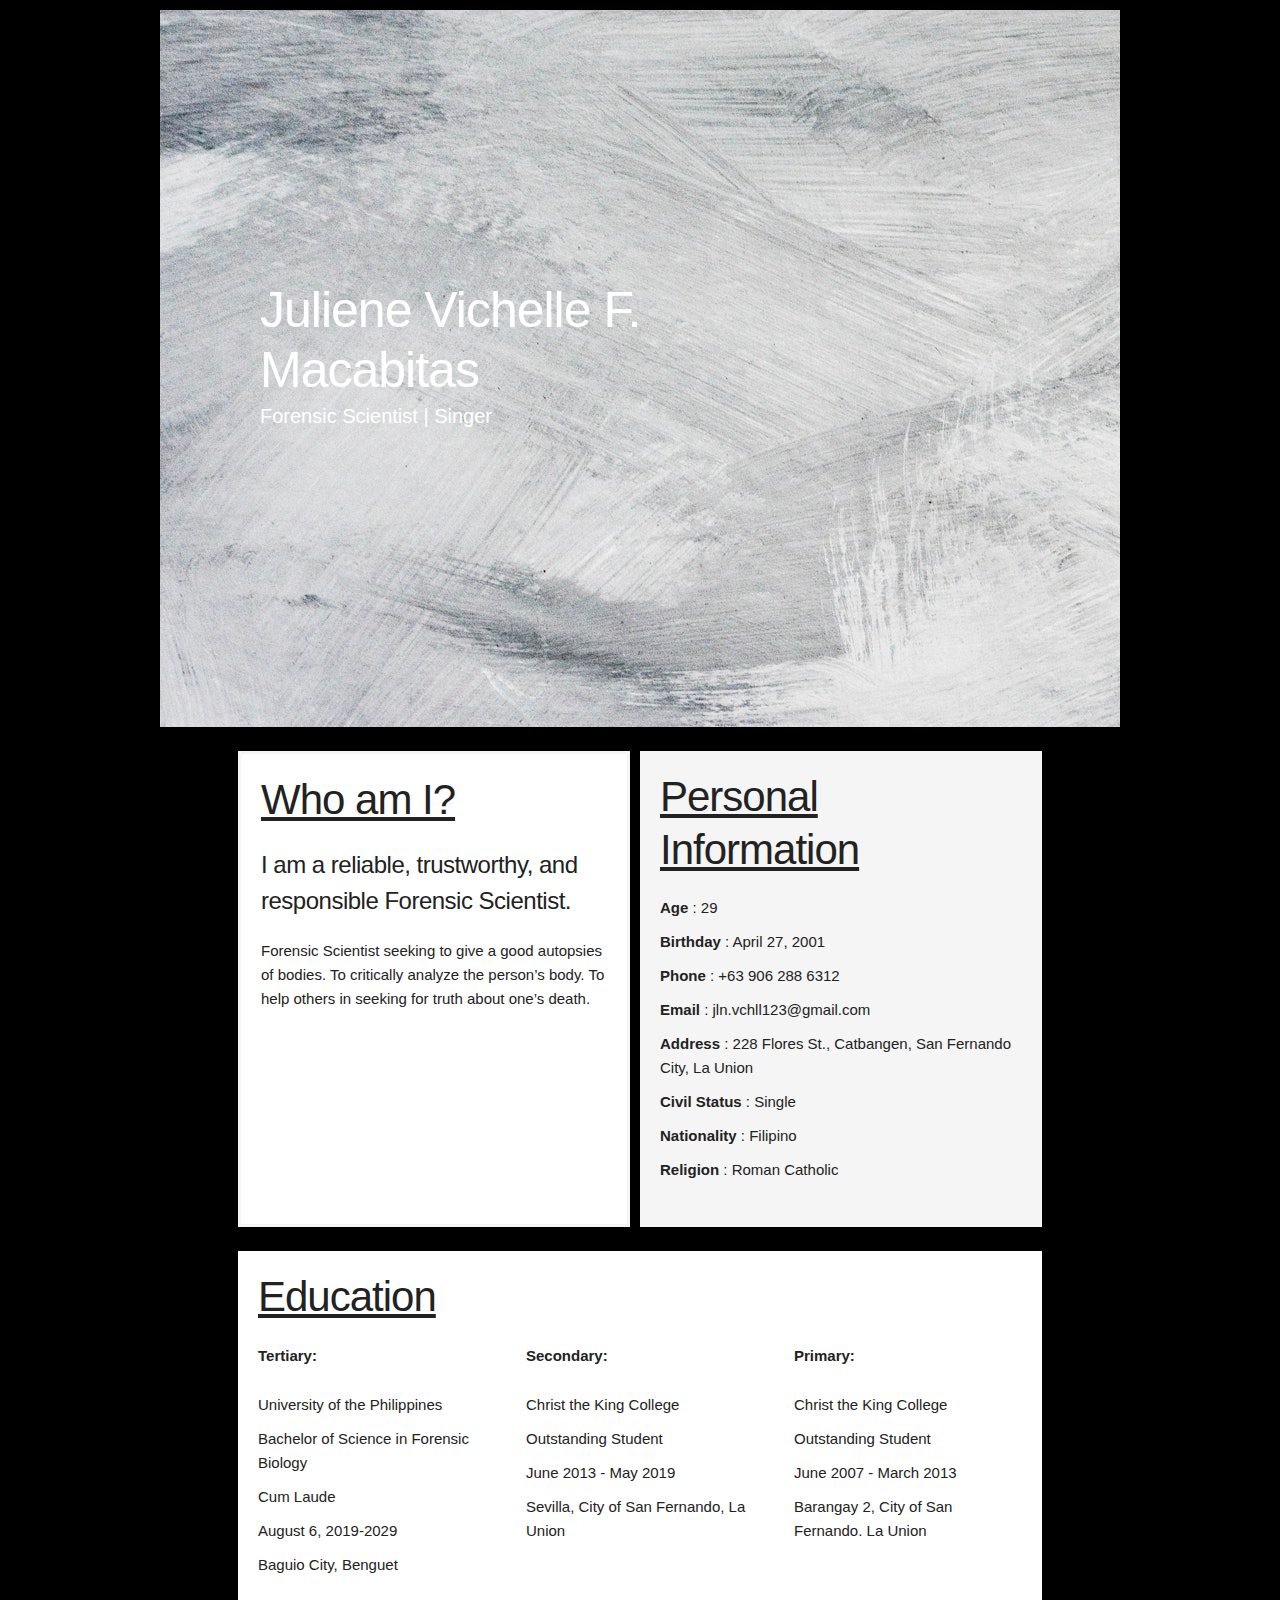
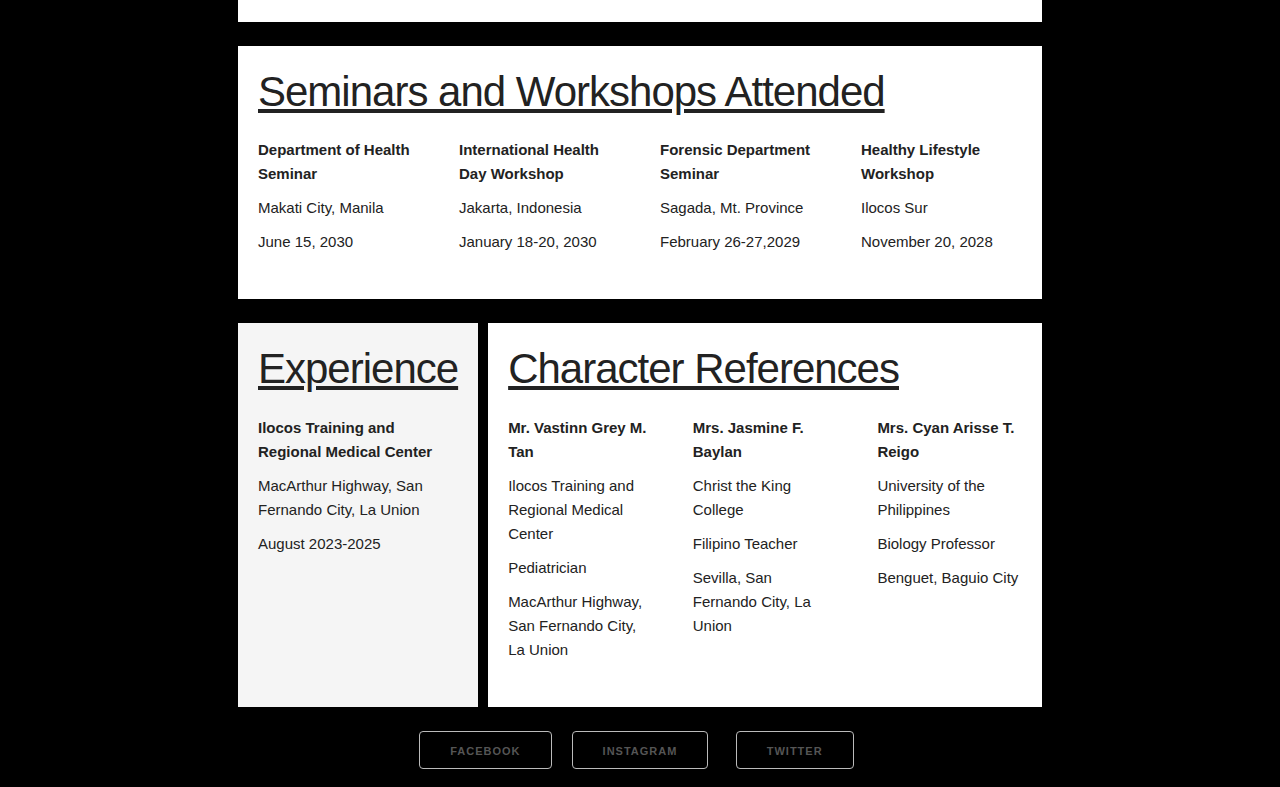
<file: index.html>
<!DOCTYPE html>
<html lang="em">
    <head>
        <meta charset="UTF-8">
        <meta name="viewport" content="width-device-width, initial-scale=1.0">
        <meta http-equiv="X-UA-Compatible" content="ie-edge">
        <link rel="stylesheet" href="css/skeleton/skeleton.css">
        <link rel="stylesheet" href="css/style.css">
        <title>My Resume</title>   
    </head>   
    
    <body>
        <div class="container">
            <h1>Juliene Vichelle F. Macabitas</h1>
            <p>Forensic Scientist | Singer</p>
        </div>
        
        <br>
        <div class="containerr">
            <div id="who">
                <h2>Who am I?</h2>
                <h5>I am a reliable, trustworthy, and responsible Forensic Scientist.</h5>
                <p>Forensic Scientist seeking to give a good autopsies of bodies. To critically analyze the person’s body. To help others in seeking for truth about one’s death.</p>
            </div>
            
            <div id="info">
                <h2>Personal Information</h2>
                <ul>
                    <li><b>Age</b> : 29</li>
                    <li><b>Birthday</b> : April 27, 2001</li>
                    <li><b>Phone</b> : +63 906 288 6312</li>
                    <li><b>Email</b> : jln.vchll123@gmail.com</li>
                    <li><b>Address</b> : 228 Flores St., Catbangen, San Fernando City, La Union</li>
                    <li><b>Civil Status</b> : Single</li>
                    <li><b>Nationality</b> : Filipino</li>
                    <li><b>Religion</b> : Roman Catholic</li>
                </ul>
            </div>  
        </div>
        
        <br>
        
        <div class="container2">
            <div id="edu">
                <h2>Education</h2>
            </div>
            
            <div id="ter">
                <p><b>Tertiary:</b></p>
                <ul>
                    <li>University of the Philippines</li>
                    <li>Bachelor of Science in Forensic Biology</li>
                    <li>Cum Laude</li>
                    <li>August 6, 2019-2029</li>
                    <li>Baguio City, Benguet</li>
                </ul>
            </div>
            
            <div id="sec">
                <p><b>Secondary:</b></p>
                <ul>
                    <li>Christ the King College</li>
                    <li>Outstanding Student</li>
                    <li>June 2013 - May 2019</li>
                    <li>Sevilla, City of San Fernando, La Union</li>
                </ul>
            </div>
            
            <div id="pri">
                <p><b>Primary:</b></p>
                <ul>
                    <li>Christ the King College</li>
                    <li>Outstanding Student</li>
                    <li>June 2007 - March 2013</li>
                    <li>Barangay 2, City of San Fernando. La Union</li>
                </ul>
            </div>
        </div>
            
        <br>
        
        <div class="container3">
            <div id="sem">
                <h2>Seminars and Workshops Attended</h2>
            </div>
            
            <div id="dep">
                <ul>
                    <li><b>Department of Health Seminar</b></li>
                    <li>Makati City, Manila</li>
                    <li>June 15, 2030</li>
                </ul>   
            </div>
            
            <div id="int">
                <ul>
                    <li><b>International Health Day Workshop</b></li>
                    <li>Jakarta, Indonesia</li>
                    <li>January 18-20, 2030</li>
                </ul>
            </div>
            
            <div id="for">
                <ul>
                    <li><b>Forensic Department Seminar</b></li>
                    <li>Sagada, Mt. Province</li>
                    <li>February 26-27,2029</li>
                </ul>
            </div>
            
            <div id="hea">
                <ul>
                    <li><b>Healthy Lifestyle Workshop</b></li>
                    <li>Ilocos Sur</li>
                    <li>November 20, 2028</li>
                </ul>
            </div>
        </div>
        
        <br>
        
        <div class="container4">
            <div id="exp">
                <h2>Experience</h2>
                <ul>
                    <li><b>Ilocos Training and Regional Medical Center</b></li>
                    <li>MacArthur Highway, San Fernando City, La Union</li>
                    <li>August 2023-2025</li>
                </ul>   
            </div>
            
            <div id="char">
                <h2>Character References</h2>
            </div>
            
            <div id="mr">
                <ul>
                    <li><b>Mr. Vastinn Grey M. Tan</b></li>
                    <li>Ilocos Training and Regional Medical Center</li>
                    <li>Pediatrician</li>
                    <li>MacArthur Highway, San Fernando City, La Union</li>
                </ul>
            </div>
            
            <div id="mrs">
                <ul>
                    <li><b>Mrs. Jasmine F. Baylan</b></li>
                    <li>Christ the King College</li>
                    <li>Filipino Teacher</li>
                    <li>Sevilla, San Fernando City, La Union</li>
                </ul>
            </div>
            
            <div id="ms">
                 <ul>
                    <li><b>Mrs. Cyan Arisse T. Reigo</b></li>
                    <li>University of the Philippines</li>
                    <li>Biology Professor</li>
                    <li>Benguet, Baguio City</li>
                </ul>
            </div>
        </div>
        
        <br>
        
        <div class="container5">
            <a href="https://www.facebook.com/jlnvchllm1" target="CLICK"><li class="button">Facebook</li></a>
            <a href="https://www.instagram.com/jlnvchllm/?hl=en" target="CLICK"><li class="button">Instagram</li></a>
            <a href="https://twitter.com/jlnvchllm" target="CLICK"><li class="button">Twitter</li></a>
        </div>
    </body>    
</html>
</file>
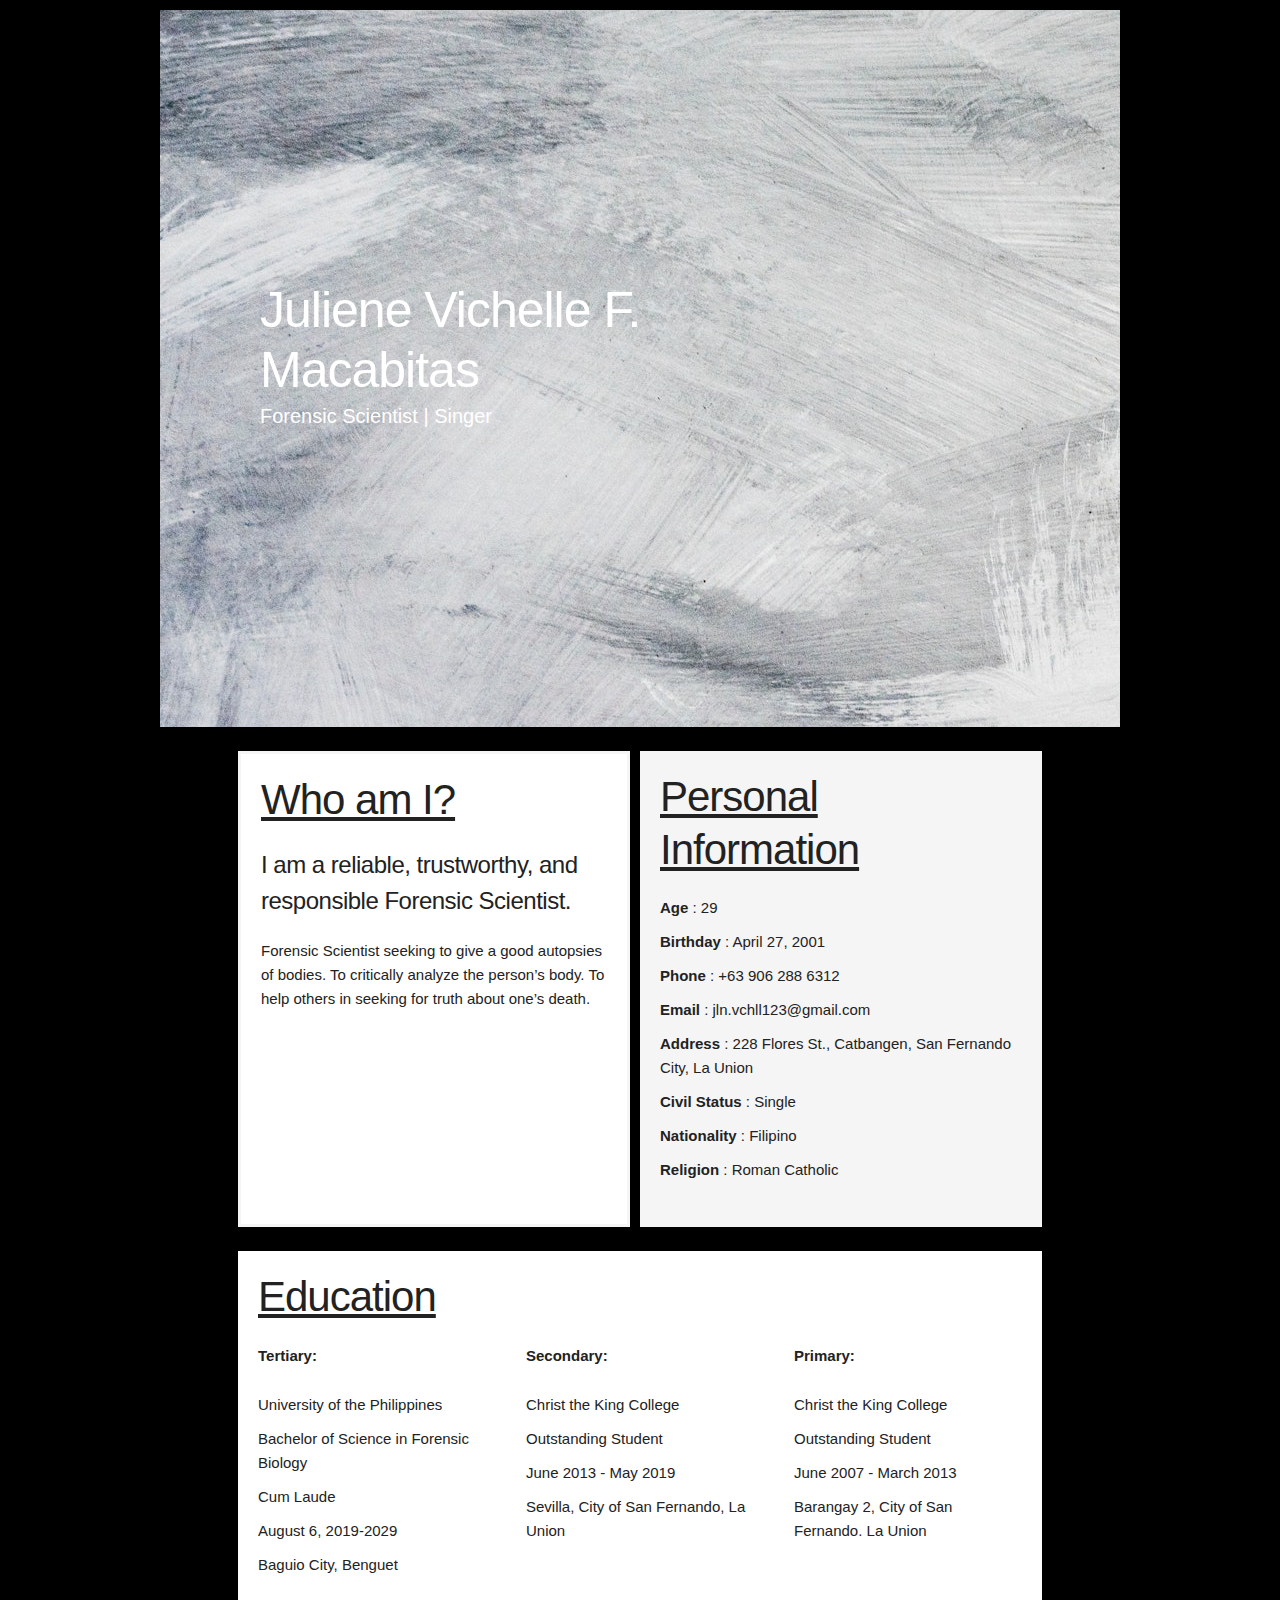
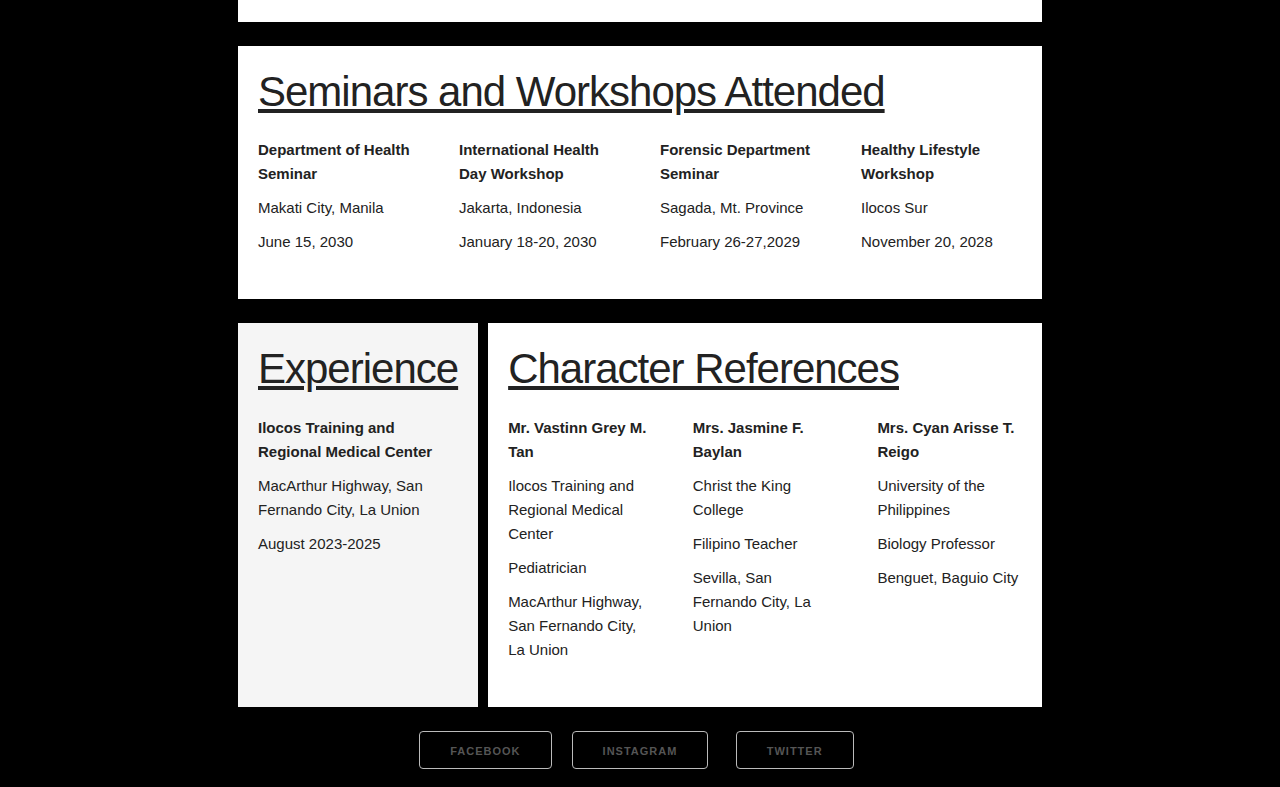
<file: Resume/index.html>
<!DOCTYPE html>
<html lang="em">
    <head>
        <meta charset="UTF-8">
        <meta name="viewport" content="width-device-width, initial-scale=1.0">
        <meta http-equiv="X-UA-Compatible" content="ie-edge">
        <link rel="stylesheet" href="css/skeleton/skeleton.css">
        <link rel="stylesheet" href="css/style.css">
        <title>My Resume</title>   
    </head>   
    
    <body>
        <div class="container">
            <h1>Juliene Vichelle F. Macabitas</h1>
            <p>Forensic Scientist | Singer</p>
        </div>
        
        <br>
        <div class="containerr">
            <div id="who">
                <h2>Who am I?</h2>
                <h5>I am a reliable, trustworthy, and responsible Forensic Scientist.</h5>
                <p>Forensic Scientist seeking to give a good autopsies of bodies. To critically analyze the person’s body. To help others in seeking for truth about one’s death.</p>
            </div>
            
            <div id="info">
                <h2>Personal Information</h2>
                <ul>
                    <li><b>Age</b> : 29</li>
                    <li><b>Birthday</b> : April 27, 2001</li>
                    <li><b>Phone</b> : +63 906 288 6312</li>
                    <li><b>Email</b> : jln.vchll123@gmail.com</li>
                    <li><b>Address</b> : 228 Flores St., Catbangen, San Fernando City, La Union</li>
                    <li><b>Civil Status</b> : Single</li>
                    <li><b>Nationality</b> : Filipino</li>
                    <li><b>Religion</b> : Roman Catholic</li>
                </ul>
            </div>  
        </div>
        
        <br>
        
        <div class="container2">
            <div id="edu">
                <h2>Education</h2>
            </div>
            
            <div id="ter">
                <p><b>Tertiary:</b></p>
                <ul>
                    <li>University of the Philippines</li>
                    <li>Bachelor of Science in Forensic Biology</li>
                    <li>Cum Laude</li>
                    <li>August 6, 2019-2029</li>
                    <li>Baguio City, Benguet</li>
                </ul>
            </div>
            
            <div id="sec">
                <p><b>Secondary:</b></p>
                <ul>
                    <li>Christ the King College</li>
                    <li>Outstanding Student</li>
                    <li>June 2013 - May 2019</li>
                    <li>Sevilla, City of San Fernando, La Union</li>
                </ul>
            </div>
            
            <div id="pri">
                <p><b>Primary:</b></p>
                <ul>
                    <li>Christ the King College</li>
                    <li>Outstanding Student</li>
                    <li>June 2007 - March 2013</li>
                    <li>Barangay 2, City of San Fernando. La Union</li>
                </ul>
            </div>
        </div>
            
        <br>
        
        <div class="container3">
            <div id="sem">
                <h2>Seminars and Workshops Attended</h2>
            </div>
            
            <div id="dep">
                <ul>
                    <li><b>Department of Health Seminar</b></li>
                    <li>Makati City, Manila</li>
                    <li>June 15, 2030</li>
                </ul>   
            </div>
            
            <div id="int">
                <ul>
                    <li><b>International Health Day Workshop</b></li>
                    <li>Jakarta, Indonesia</li>
                    <li>January 18-20, 2030</li>
                </ul>
            </div>
            
            <div id="for">
                <ul>
                    <li><b>Forensic Department Seminar</b></li>
                    <li>Sagada, Mt. Province</li>
                    <li>February 26-27,2029</li>
                </ul>
            </div>
            
            <div id="hea">
                <ul>
                    <li><b>Healthy Lifestyle Workshop</b></li>
                    <li>Ilocos Sur</li>
                    <li>November 20, 2028</li>
                </ul>
            </div>
        </div>
        
        <br>
        
        <div class="container4">
            <div id="exp">
                <h2>Experience</h2>
                <ul>
                    <li><b>Ilocos Training and Regional Medical Center</b></li>
                    <li>MacArthur Highway, San Fernando City, La Union</li>
                    <li>August 2023-2025</li>
                </ul>   
            </div>
            
            <div id="char">
                <h2>Character References</h2>
            </div>
            
            <div id="mr">
                <ul>
                    <li><b>Mr. Vastinn Grey M. Tan</b></li>
                    <li>Ilocos Training and Regional Medical Center</li>
                    <li>Pediatrician</li>
                    <li>MacArthur Highway, San Fernando City, La Union</li>
                </ul>
            </div>
            
            <div id="mrs">
                <ul>
                    <li><b>Mrs. Jasmine F. Baylan</b></li>
                    <li>Christ the King College</li>
                    <li>Filipino Teacher</li>
                    <li>Sevilla, San Fernando City, La Union</li>
                </ul>
            </div>
            
            <div id="ms">
                 <ul>
                    <li><b>Mrs. Cyan Arisse T. Reigo</b></li>
                    <li>University of the Philippines</li>
                    <li>Biology Professor</li>
                    <li>Benguet, Baguio City</li>
                </ul>
            </div>
        </div>
        
        <br>
        
        <div class="container5">
            <a href="https://www.facebook.com/jlnvchllm1" target="CLICK"><li class="button">Facebook</li></a>
            <a href="https://www.instagram.com/jlnvchllm/?hl=en" target="CLICK"><li class="button">Instagram</li></a>
            <a href="https://twitter.com/jlnvchllm" target="CLICK"><li class="button">Twitter</li></a>
        </div>
    </body>    
</html>
</file>
<file: css/skeleton/skeleton.css>
/*
* Skeleton V2.0.4
* Copyright 2014, Dave Gamache
* www.getskeleton.com
* Free to use under the MIT license.
* http://www.opensource.org/licenses/mit-license.php
* 12/29/2014
*/


/* Table of contents
––––––––––––––––––––––––––––––––––––––––––––––––––
- Grid
- Base Styles
- Typography
- Links
- Buttons
- Forms
- Lists
- Code
- Tables
- Spacing
- Utilities
- Clearing
- Media Queries
*/


/* Grid
–––––––––––––––––––––––––––––––––––––––––––––––––– */
.container {
  position: relative;
  width: 100%;
  max-width: 960px;
  margin: 0 auto;
  padding: 0 20px;
  box-sizing: border-box; }
.column,
.columns {
  width: 100%;
  float: left;
  box-sizing: border-box; }

/* For devices larger than 400px */
@media (min-width: 400px) {
  .container {
    width: 85%;
    padding: 0; }
}

/* For devices larger than 550px */
@media (min-width: 550px) {
  .container {
    width: 80%; }
  .column,
  .columns {
    margin-left: 4%; }
  .column:first-child,
  .columns:first-child {
    margin-left: 0; }

  .one.column,
  .one.columns                    { width: 4.66666666667%; }
  .two.columns                    { width: 13.3333333333%; }
  .three.columns                  { width: 22%;            }
  .four.columns                   { width: 30.6666666667%; }
  .five.columns                   { width: 39.3333333333%; }
  .six.columns                    { width: 48%;            }
  .seven.columns                  { width: 56.6666666667%; }
  .eight.columns                  { width: 65.3333333333%; }
  .nine.columns                   { width: 74.0%;          }
  .ten.columns                    { width: 82.6666666667%; }
  .eleven.columns                 { width: 91.3333333333%; }
  .twelve.columns                 { width: 100%; margin-left: 0; }

  .one-third.column               { width: 30.6666666667%; }
  .two-thirds.column              { width: 65.3333333333%; }

  .one-half.column                { width: 48%; }

  /* Offsets */
  .offset-by-one.column,
  .offset-by-one.columns          { margin-left: 8.66666666667%; }
  .offset-by-two.column,
  .offset-by-two.columns          { margin-left: 17.3333333333%; }
  .offset-by-three.column,
  .offset-by-three.columns        { margin-left: 26%;            }
  .offset-by-four.column,
  .offset-by-four.columns         { margin-left: 34.6666666667%; }
  .offset-by-five.column,
  .offset-by-five.columns         { margin-left: 43.3333333333%; }
  .offset-by-six.column,
  .offset-by-six.columns          { margin-left: 52%;            }
  .offset-by-seven.column,
  .offset-by-seven.columns        { margin-left: 60.6666666667%; }
  .offset-by-eight.column,
  .offset-by-eight.columns        { margin-left: 69.3333333333%; }
  .offset-by-nine.column,
  .offset-by-nine.columns         { margin-left: 78.0%;          }
  .offset-by-ten.column,
  .offset-by-ten.columns          { margin-left: 86.6666666667%; }
  .offset-by-eleven.column,
  .offset-by-eleven.columns       { margin-left: 95.3333333333%; }

  .offset-by-one-third.column,
  .offset-by-one-third.columns    { margin-left: 34.6666666667%; }
  .offset-by-two-thirds.column,
  .offset-by-two-thirds.columns   { margin-left: 69.3333333333%; }

  .offset-by-one-half.column,
  .offset-by-one-half.columns     { margin-left: 52%; }

}


/* Base Styles
–––––––––––––––––––––––––––––––––––––––––––––––––– */
/* NOTE
html is set to 62.5% so that all the REM measurements throughout Skeleton
are based on 10px sizing. So basically 1.5rem = 15px :) */
html {
  font-size: 62.5%; }
body {
  font-size: 1.5em; /* currently ems cause chrome bug misinterpreting rems on body element */
  line-height: 1.6;
  font-weight: 400;
  font-family: "Raleway", "HelveticaNeue", "Helvetica Neue", Helvetica, Arial, sans-serif;
  color: #222; }


/* Typography
–––––––––––––––––––––––––––––––––––––––––––––––––– */
h1, h2, h3, h4, h5, h6 {
  margin-top: 0;
  margin-bottom: 2rem;
  font-weight: 300; }
h1 { font-size: 4.0rem; line-height: 1.2;  letter-spacing: -.1rem;}
h2 { font-size: 3.6rem; line-height: 1.25; letter-spacing: -.1rem; }
h3 { font-size: 3.0rem; line-height: 1.3;  letter-spacing: -.1rem; }
h4 { font-size: 2.4rem; line-height: 1.35; letter-spacing: -.08rem; }
h5 { font-size: 1.8rem; line-height: 1.5;  letter-spacing: -.05rem; }
h6 { font-size: 1.5rem; line-height: 1.6;  letter-spacing: 0; }

/* Larger than phablet */
@media (min-width: 550px) {
  h1 { font-size: 5.0rem; }
  h2 { font-size: 4.2rem; }
  h3 { font-size: 3.6rem; }
  h4 { font-size: 3.0rem; }
  h5 { font-size: 2.4rem; }
  h6 { font-size: 1.5rem; }
}

p {
  margin-top: 0; }


/* Links
–––––––––––––––––––––––––––––––––––––––––––––––––– */
a {
  color: #1EAEDB; }
a:hover {
  color: #0FA0CE; }


/* Buttons
–––––––––––––––––––––––––––––––––––––––––––––––––– */
.button,
button,
input[type="submit"],
input[type="reset"],
input[type="button"] {
  display: inline-block;
  height: 38px;
  padding: 0 30px;
  color: #555;
  text-align: center;
  font-size: 11px;
  font-weight: 600;
  line-height: 38px;
  letter-spacing: .1rem;
  text-transform: uppercase;
  text-decoration: none;
  white-space: nowrap;
  background-color: transparent;
  border-radius: 4px;
  border: 1px solid #bbb;
  cursor: pointer;
  box-sizing: border-box; }
.button:hover,
button:hover,
input[type="submit"]:hover,
input[type="reset"]:hover,
input[type="button"]:hover,
.button:focus,
button:focus,
input[type="submit"]:focus,
input[type="reset"]:focus,
input[type="button"]:focus {
  color: #333;
  border-color: #888;
  outline: 0; }
.button.button-primary,
button.button-primary,
input[type="submit"].button-primary,
input[type="reset"].button-primary,
input[type="button"].button-primary {
  color: #FFF;
  background-color: #33C3F0;
  border-color: #33C3F0; }
.button.button-primary:hover,
button.button-primary:hover,
input[type="submit"].button-primary:hover,
input[type="reset"].button-primary:hover,
input[type="button"].button-primary:hover,
.button.button-primary:focus,
button.button-primary:focus,
input[type="submit"].button-primary:focus,
input[type="reset"].button-primary:focus,
input[type="button"].button-primary:focus {
  color: #FFF;
  background-color: #1EAEDB;
  border-color: #1EAEDB; }


/* Forms
–––––––––––––––––––––––––––––––––––––––––––––––––– */
input[type="email"],
input[type="number"],
input[type="search"],
input[type="text"],
input[type="tel"],
input[type="url"],
input[type="password"],
textarea,
select {
  height: 38px;
  padding: 6px 10px; /* The 6px vertically centers text on FF, ignored by Webkit */
  background-color: #fff;
  border: 1px solid #D1D1D1;
  border-radius: 4px;
  box-shadow: none;
  box-sizing: border-box; }
/* Removes awkward default styles on some inputs for iOS */
input[type="email"],
input[type="number"],
input[type="search"],
input[type="text"],
input[type="tel"],
input[type="url"],
input[type="password"],
textarea {
  -webkit-appearance: none;
     -moz-appearance: none;
          appearance: none; }
textarea {
  min-height: 65px;
  padding-top: 6px;
  padding-bottom: 6px; }
input[type="email"]:focus,
input[type="number"]:focus,
input[type="search"]:focus,
input[type="text"]:focus,
input[type="tel"]:focus,
input[type="url"]:focus,
input[type="password"]:focus,
textarea:focus,
select:focus {
  border: 1px solid #33C3F0;
  outline: 0; }
label,
legend {
  display: block;
  margin-bottom: .5rem;
  font-weight: 600; }
fieldset {
  padding: 0;
  border-width: 0; }
input[type="checkbox"],
input[type="radio"] {
  display: inline; }
label > .label-body {
  display: inline-block;
  margin-left: .5rem;
  font-weight: normal; }


/* Lists
–––––––––––––––––––––––––––––––––––––––––––––––––– */
ul {
  list-style: circle inside; }
ol {
  list-style: decimal inside; }
ol, ul {
  padding-left: 0;
  margin-top: 0; }
ul ul,
ul ol,
ol ol,
ol ul {
  margin: 1.5rem 0 1.5rem 3rem;
  font-size: 90%; }
li {
  margin-bottom: 1rem; }


/* Code
–––––––––––––––––––––––––––––––––––––––––––––––––– */
code {
  padding: .2rem .5rem;
  margin: 0 .2rem;
  font-size: 90%;
  white-space: nowrap;
  background: #F1F1F1;
  border: 1px solid #E1E1E1;
  border-radius: 4px; }
pre > code {
  display: block;
  padding: 1rem 1.5rem;
  white-space: pre; }


/* Tables
–––––––––––––––––––––––––––––––––––––––––––––––––– */
th,
td {
  padding: 12px 15px;
  text-align: left;
  border-bottom: 1px solid #E1E1E1; }
th:first-child,
td:first-child {
  padding-left: 0; }
th:last-child,
td:last-child {
  padding-right: 0; }


/* Spacing
–––––––––––––––––––––––––––––––––––––––––––––––––– */
button,
.button {
  margin-bottom: 1rem; }
input,
textarea,
select,
fieldset {
  margin-bottom: 1.5rem; }
pre,
blockquote,
dl,
figure,
table,
p,
ul,
ol,
form {
  margin-bottom: 2.5rem; }


/* Utilities
–––––––––––––––––––––––––––––––––––––––––––––––––– */
.u-full-width {
  width: 100%;
  box-sizing: border-box; }
.u-max-full-width {
  max-width: 100%;
  box-sizing: border-box; }
.u-pull-right {
  float: right; }
.u-pull-left {
  float: left; }


/* Misc
–––––––––––––––––––––––––––––––––––––––––––––––––– */
hr {
  margin-top: 3rem;
  margin-bottom: 3.5rem;
  border-width: 0;
  border-top: 1px solid #E1E1E1; }


/* Clearing
–––––––––––––––––––––––––––––––––––––––––––––––––– */

/* Self Clearing Goodness */
.container:after,
.row:after,
.u-cf {
  content: "";
  display: table;
  clear: both; }


/* Media Queries
–––––––––––––––––––––––––––––––––––––––––––––––––– */
/*
Note: The best way to structure the use of media queries is to create the queries
near the relevant code. For example, if you wanted to change the styles for buttons
on small devices, paste the mobile query code up in the buttons section and style it
there.
*/


/* Larger than mobile */
@media (min-width: 400px) {}

/* Larger than phablet (also point when grid becomes active) */
@media (min-width: 550px) {}

/* Larger than tablet */
@media (min-width: 750px) {}

/* Larger than desktop */
@media (min-width: 1000px) {}

/* Larger than Desktop HD */
@media (min-width: 1200px) {}
</file>
<file: css/style.css>
body {
    background: black;
}
.container {
    background-image: url(../images/bg.jpg);
    background-position: cover;
    background-repeat: no-repeat;
    background-attachment: fixed;
    padding: 270px;
    padding-left: 100px;
    margin-top: 10px;
}

.container h1 {
    margin-bottom: 0px;
    color: white;
}

.container p {
    margin-top: 0px;
    color: white;
    font-size: 20px;
}

.container:hover {
    background-image: url(../images/cover.jpg);
    background-position: center;
}

li {
    list-style: none;
}

h2 {
    text-decoration: underline;
}

h2:hover {
    color: pink;
}
.containerr {
    display: grid;
    grid-template-columns: 1.5fr 1.5fr;
    grid-template-rows: 1fr;
    margin: 230px;
    margin-top: 0px;
    margin-bottom: 0px;
}

#who {
    background: white;
    grid-column: 1.5/3;
    padding: 20px;
    border: solid 3px whitesmoke;
    margin-right: 10px;
}

#who h5:hover {
    color: lightpink;
}

#info {
    background: whitesmoke;
    grid-column: 1.5/3;
    padding: 20px;
    margin-left: 0px;
}

#info li:hover {
    color: lightpink;
}

.container2 {
    display: grid;
    grid-template-columns: 1fr 1fr 1fr;
    grid-template-rows: 1fr;
    margin: 230px;
    margin-top: 0px;
    margin-bottom: 0px;
}

#edu {
    background: white;
    padding-top: 20px;
    padding-left: 20px;
    grid-column: 1/5;

}

#ter {
    background: white;
    padding: 20px;
    padding-top: 0px;
}

#ter p:hover {
    color: lightpink;
}

#sec {
    background: white;
    padding: 20px;
    padding-top: 0px;
}

#sec p:hover {
    color: lightpink;
}

#pri {
    background: white;
    padding: 20px;
    padding-top: 0px;
}

#pri p:hover {
    color: lightpink;
}

.container3 {
    display: grid;
    grid-template-columns: 1fr 1fr 1fr 1fr;
    grid-template-rows: 1fr;
    margin: 230px;
    margin-top: 0px;
    margin-bottom: 0px;
}


#sem {
    background: white;
    padding-top: 20px;
    padding-left: 20px;
    grid-column: 1/5;
}

#dep {
    background: white;
    padding: 20px;
    padding-top: 0px;
}

#int {
    background: white;
    padding: 20px;
    padding-top: 0px;
}

#for {
    background: white;
    padding: 20px;
    padding-top: 0px;
}

#hea {
    background: white;
    padding: 20px;
    padding-top: 0px;
}

.container4 {
    display: grid;
    grid-template-columns: 1fr 1fr 1fr 1fr;
    grid-template-rows: 1fr 1/4fr;
    margin: 230px;
    margin-top: 0px;
    margin-bottom: 0px;
}

#exp {
    background: whitesmoke;
    padding: 20px;
    grid-row: 1/3;
    margin-right: 10px;
}

#char {
    background: white;
    padding-top: 20px;
    padding-left: 20px;
    grid-column: 2/5;
}

#mr {
    background: white;
    padding: 20px;
    padding-top: 0px;
}

#mrs {
    background: white;
    padding: 20px;
    padding-top: 0px;
}

#ms {
    background: white;
    padding: 20px;
    padding-top: 0px;
}

.container5 {
    display: grid;
    grid-template-columns: 1fr 1fr 1fr;
    margin: 400px;
    margin-top: 0px;
    margin-bottom: 0px;
    text-align: center;
}
</file>
<file: Resume/css/skeleton/skeleton.css>
/*
* Skeleton V2.0.4
* Copyright 2014, Dave Gamache
* www.getskeleton.com
* Free to use under the MIT license.
* http://www.opensource.org/licenses/mit-license.php
* 12/29/2014
*/


/* Table of contents
––––––––––––––––––––––––––––––––––––––––––––––––––
- Grid
- Base Styles
- Typography
- Links
- Buttons
- Forms
- Lists
- Code
- Tables
- Spacing
- Utilities
- Clearing
- Media Queries
*/


/* Grid
–––––––––––––––––––––––––––––––––––––––––––––––––– */
.container {
  position: relative;
  width: 100%;
  max-width: 960px;
  margin: 0 auto;
  padding: 0 20px;
  box-sizing: border-box; }
.column,
.columns {
  width: 100%;
  float: left;
  box-sizing: border-box; }

/* For devices larger than 400px */
@media (min-width: 400px) {
  .container {
    width: 85%;
    padding: 0; }
}

/* For devices larger than 550px */
@media (min-width: 550px) {
  .container {
    width: 80%; }
  .column,
  .columns {
    margin-left: 4%; }
  .column:first-child,
  .columns:first-child {
    margin-left: 0; }

  .one.column,
  .one.columns                    { width: 4.66666666667%; }
  .two.columns                    { width: 13.3333333333%; }
  .three.columns                  { width: 22%;            }
  .four.columns                   { width: 30.6666666667%; }
  .five.columns                   { width: 39.3333333333%; }
  .six.columns                    { width: 48%;            }
  .seven.columns                  { width: 56.6666666667%; }
  .eight.columns                  { width: 65.3333333333%; }
  .nine.columns                   { width: 74.0%;          }
  .ten.columns                    { width: 82.6666666667%; }
  .eleven.columns                 { width: 91.3333333333%; }
  .twelve.columns                 { width: 100%; margin-left: 0; }

  .one-third.column               { width: 30.6666666667%; }
  .two-thirds.column              { width: 65.3333333333%; }

  .one-half.column                { width: 48%; }

  /* Offsets */
  .offset-by-one.column,
  .offset-by-one.columns          { margin-left: 8.66666666667%; }
  .offset-by-two.column,
  .offset-by-two.columns          { margin-left: 17.3333333333%; }
  .offset-by-three.column,
  .offset-by-three.columns        { margin-left: 26%;            }
  .offset-by-four.column,
  .offset-by-four.columns         { margin-left: 34.6666666667%; }
  .offset-by-five.column,
  .offset-by-five.columns         { margin-left: 43.3333333333%; }
  .offset-by-six.column,
  .offset-by-six.columns          { margin-left: 52%;            }
  .offset-by-seven.column,
  .offset-by-seven.columns        { margin-left: 60.6666666667%; }
  .offset-by-eight.column,
  .offset-by-eight.columns        { margin-left: 69.3333333333%; }
  .offset-by-nine.column,
  .offset-by-nine.columns         { margin-left: 78.0%;          }
  .offset-by-ten.column,
  .offset-by-ten.columns          { margin-left: 86.6666666667%; }
  .offset-by-eleven.column,
  .offset-by-eleven.columns       { margin-left: 95.3333333333%; }

  .offset-by-one-third.column,
  .offset-by-one-third.columns    { margin-left: 34.6666666667%; }
  .offset-by-two-thirds.column,
  .offset-by-two-thirds.columns   { margin-left: 69.3333333333%; }

  .offset-by-one-half.column,
  .offset-by-one-half.columns     { margin-left: 52%; }

}


/* Base Styles
–––––––––––––––––––––––––––––––––––––––––––––––––– */
/* NOTE
html is set to 62.5% so that all the REM measurements throughout Skeleton
are based on 10px sizing. So basically 1.5rem = 15px :) */
html {
  font-size: 62.5%; }
body {
  font-size: 1.5em; /* currently ems cause chrome bug misinterpreting rems on body element */
  line-height: 1.6;
  font-weight: 400;
  font-family: "Raleway", "HelveticaNeue", "Helvetica Neue", Helvetica, Arial, sans-serif;
  color: #222; }


/* Typography
–––––––––––––––––––––––––––––––––––––––––––––––––– */
h1, h2, h3, h4, h5, h6 {
  margin-top: 0;
  margin-bottom: 2rem;
  font-weight: 300; }
h1 { font-size: 4.0rem; line-height: 1.2;  letter-spacing: -.1rem;}
h2 { font-size: 3.6rem; line-height: 1.25; letter-spacing: -.1rem; }
h3 { font-size: 3.0rem; line-height: 1.3;  letter-spacing: -.1rem; }
h4 { font-size: 2.4rem; line-height: 1.35; letter-spacing: -.08rem; }
h5 { font-size: 1.8rem; line-height: 1.5;  letter-spacing: -.05rem; }
h6 { font-size: 1.5rem; line-height: 1.6;  letter-spacing: 0; }

/* Larger than phablet */
@media (min-width: 550px) {
  h1 { font-size: 5.0rem; }
  h2 { font-size: 4.2rem; }
  h3 { font-size: 3.6rem; }
  h4 { font-size: 3.0rem; }
  h5 { font-size: 2.4rem; }
  h6 { font-size: 1.5rem; }
}

p {
  margin-top: 0; }


/* Links
–––––––––––––––––––––––––––––––––––––––––––––––––– */
a {
  color: #1EAEDB; }
a:hover {
  color: #0FA0CE; }


/* Buttons
–––––––––––––––––––––––––––––––––––––––––––––––––– */
.button,
button,
input[type="submit"],
input[type="reset"],
input[type="button"] {
  display: inline-block;
  height: 38px;
  padding: 0 30px;
  color: #555;
  text-align: center;
  font-size: 11px;
  font-weight: 600;
  line-height: 38px;
  letter-spacing: .1rem;
  text-transform: uppercase;
  text-decoration: none;
  white-space: nowrap;
  background-color: transparent;
  border-radius: 4px;
  border: 1px solid #bbb;
  cursor: pointer;
  box-sizing: border-box; }
.button:hover,
button:hover,
input[type="submit"]:hover,
input[type="reset"]:hover,
input[type="button"]:hover,
.button:focus,
button:focus,
input[type="submit"]:focus,
input[type="reset"]:focus,
input[type="button"]:focus {
  color: #333;
  border-color: #888;
  outline: 0; }
.button.button-primary,
button.button-primary,
input[type="submit"].button-primary,
input[type="reset"].button-primary,
input[type="button"].button-primary {
  color: #FFF;
  background-color: #33C3F0;
  border-color: #33C3F0; }
.button.button-primary:hover,
button.button-primary:hover,
input[type="submit"].button-primary:hover,
input[type="reset"].button-primary:hover,
input[type="button"].button-primary:hover,
.button.button-primary:focus,
button.button-primary:focus,
input[type="submit"].button-primary:focus,
input[type="reset"].button-primary:focus,
input[type="button"].button-primary:focus {
  color: #FFF;
  background-color: #1EAEDB;
  border-color: #1EAEDB; }


/* Forms
–––––––––––––––––––––––––––––––––––––––––––––––––– */
input[type="email"],
input[type="number"],
input[type="search"],
input[type="text"],
input[type="tel"],
input[type="url"],
input[type="password"],
textarea,
select {
  height: 38px;
  padding: 6px 10px; /* The 6px vertically centers text on FF, ignored by Webkit */
  background-color: #fff;
  border: 1px solid #D1D1D1;
  border-radius: 4px;
  box-shadow: none;
  box-sizing: border-box; }
/* Removes awkward default styles on some inputs for iOS */
input[type="email"],
input[type="number"],
input[type="search"],
input[type="text"],
input[type="tel"],
input[type="url"],
input[type="password"],
textarea {
  -webkit-appearance: none;
     -moz-appearance: none;
          appearance: none; }
textarea {
  min-height: 65px;
  padding-top: 6px;
  padding-bottom: 6px; }
input[type="email"]:focus,
input[type="number"]:focus,
input[type="search"]:focus,
input[type="text"]:focus,
input[type="tel"]:focus,
input[type="url"]:focus,
input[type="password"]:focus,
textarea:focus,
select:focus {
  border: 1px solid #33C3F0;
  outline: 0; }
label,
legend {
  display: block;
  margin-bottom: .5rem;
  font-weight: 600; }
fieldset {
  padding: 0;
  border-width: 0; }
input[type="checkbox"],
input[type="radio"] {
  display: inline; }
label > .label-body {
  display: inline-block;
  margin-left: .5rem;
  font-weight: normal; }


/* Lists
–––––––––––––––––––––––––––––––––––––––––––––––––– */
ul {
  list-style: circle inside; }
ol {
  list-style: decimal inside; }
ol, ul {
  padding-left: 0;
  margin-top: 0; }
ul ul,
ul ol,
ol ol,
ol ul {
  margin: 1.5rem 0 1.5rem 3rem;
  font-size: 90%; }
li {
  margin-bottom: 1rem; }


/* Code
–––––––––––––––––––––––––––––––––––––––––––––––––– */
code {
  padding: .2rem .5rem;
  margin: 0 .2rem;
  font-size: 90%;
  white-space: nowrap;
  background: #F1F1F1;
  border: 1px solid #E1E1E1;
  border-radius: 4px; }
pre > code {
  display: block;
  padding: 1rem 1.5rem;
  white-space: pre; }


/* Tables
–––––––––––––––––––––––––––––––––––––––––––––––––– */
th,
td {
  padding: 12px 15px;
  text-align: left;
  border-bottom: 1px solid #E1E1E1; }
th:first-child,
td:first-child {
  padding-left: 0; }
th:last-child,
td:last-child {
  padding-right: 0; }


/* Spacing
–––––––––––––––––––––––––––––––––––––––––––––––––– */
button,
.button {
  margin-bottom: 1rem; }
input,
textarea,
select,
fieldset {
  margin-bottom: 1.5rem; }
pre,
blockquote,
dl,
figure,
table,
p,
ul,
ol,
form {
  margin-bottom: 2.5rem; }


/* Utilities
–––––––––––––––––––––––––––––––––––––––––––––––––– */
.u-full-width {
  width: 100%;
  box-sizing: border-box; }
.u-max-full-width {
  max-width: 100%;
  box-sizing: border-box; }
.u-pull-right {
  float: right; }
.u-pull-left {
  float: left; }


/* Misc
–––––––––––––––––––––––––––––––––––––––––––––––––– */
hr {
  margin-top: 3rem;
  margin-bottom: 3.5rem;
  border-width: 0;
  border-top: 1px solid #E1E1E1; }


/* Clearing
–––––––––––––––––––––––––––––––––––––––––––––––––– */

/* Self Clearing Goodness */
.container:after,
.row:after,
.u-cf {
  content: "";
  display: table;
  clear: both; }


/* Media Queries
–––––––––––––––––––––––––––––––––––––––––––––––––– */
/*
Note: The best way to structure the use of media queries is to create the queries
near the relevant code. For example, if you wanted to change the styles for buttons
on small devices, paste the mobile query code up in the buttons section and style it
there.
*/


/* Larger than mobile */
@media (min-width: 400px) {}

/* Larger than phablet (also point when grid becomes active) */
@media (min-width: 550px) {}

/* Larger than tablet */
@media (min-width: 750px) {}

/* Larger than desktop */
@media (min-width: 1000px) {}

/* Larger than Desktop HD */
@media (min-width: 1200px) {}
</file>
<file: Resume/css/style.css>
body {
    background: black;
}
.container {
    background-image: url(../images/bg.jpg);
    background-position: cover;
    padding: 270px;
    padding-left: 100px;
    margin-top: 10px;
}

.container h1 {
    margin-bottom: 0px;
    color: white;
}

.container p {
    margin-top: 0px;
    color: white;
    font-size: 20px;
}

.container:hover {
    background-image: url(../images/cover.jpg);
    background-position: center;
}

li {
    list-style: none;
}

h2 {
    text-decoration: underline;
}

h2:hover {
    color: pink;
}
.containerr {
    display: grid;
    grid-template-columns: 1.5fr 1.5fr;
    grid-template-rows: 1fr;
    margin: 230px;
    margin-top: 0px;
    margin-bottom: 0px;
}

#who {
    background: white;
    grid-column: 1.5/3;
    padding: 20px;
    border: solid 3px whitesmoke;
    margin-right: 10px;
}

#who h5:hover {
    color: lightpink;
}

#info {
    background: whitesmoke;
    grid-column: 1.5/3;
    padding: 20px;
    margin-left: 0px;
}

#info li:hover {
    color: lightpink;
}

.container2 {
    display: grid;
    grid-template-columns: 1fr 1fr 1fr;
    grid-template-rows: 1fr;
    margin: 230px;
    margin-top: 0px;
    margin-bottom: 0px;
}

#edu {
    background: white;
    padding-top: 20px;
    padding-left: 20px;
    grid-column: 1/5;

}

#ter {
    background: white;
    padding: 20px;
    padding-top: 0px;
}

#ter p:hover {
    color: lightpink;
}

#sec {
    background: white;
    padding: 20px;
    padding-top: 0px;
}

#sec p:hover {
    color: lightpink;
}

#pri {
    background: white;
    padding: 20px;
    padding-top: 0px;
}

#pri p:hover {
    color: lightpink;
}

.container3 {
    display: grid;
    grid-template-columns: 1fr 1fr 1fr 1fr;
    grid-template-rows: 1fr;
    margin: 230px;
    margin-top: 0px;
    margin-bottom: 0px;
}


#sem {
    background: white;
    padding-top: 20px;
    padding-left: 20px;
    grid-column: 1/5;
}

#dep {
    background: white;
    padding: 20px;
    padding-top: 0px;
}

#int {
    background: white;
    padding: 20px;
    padding-top: 0px;
}

#for {
    background: white;
    padding: 20px;
    padding-top: 0px;
}

#hea {
    background: white;
    padding: 20px;
    padding-top: 0px;
}

.container4 {
    display: grid;
    grid-template-columns: 1fr 1fr 1fr 1fr;
    grid-template-rows: 1fr 1/4fr;
    margin: 230px;
    margin-top: 0px;
    margin-bottom: 0px;
}

#exp {
    background: whitesmoke;
    padding: 20px;
    grid-row: 1/3;
    margin-right: 10px;
}

#char {
    background: white;
    padding-top: 20px;
    padding-left: 20px;
    grid-column: 2/5;
}

#mr {
    background: white;
    padding: 20px;
    padding-top: 0px;
}

#mrs {
    background: white;
    padding: 20px;
    padding-top: 0px;
}

#ms {
    background: white;
    padding: 20px;
    padding-top: 0px;
}

.container5 {
    display: grid;
    grid-template-columns: 1fr 1fr 1fr;
    margin: 400px;
    margin-top: 0px;
    margin-bottom: 0px;
    text-align: center;
}
</file>
